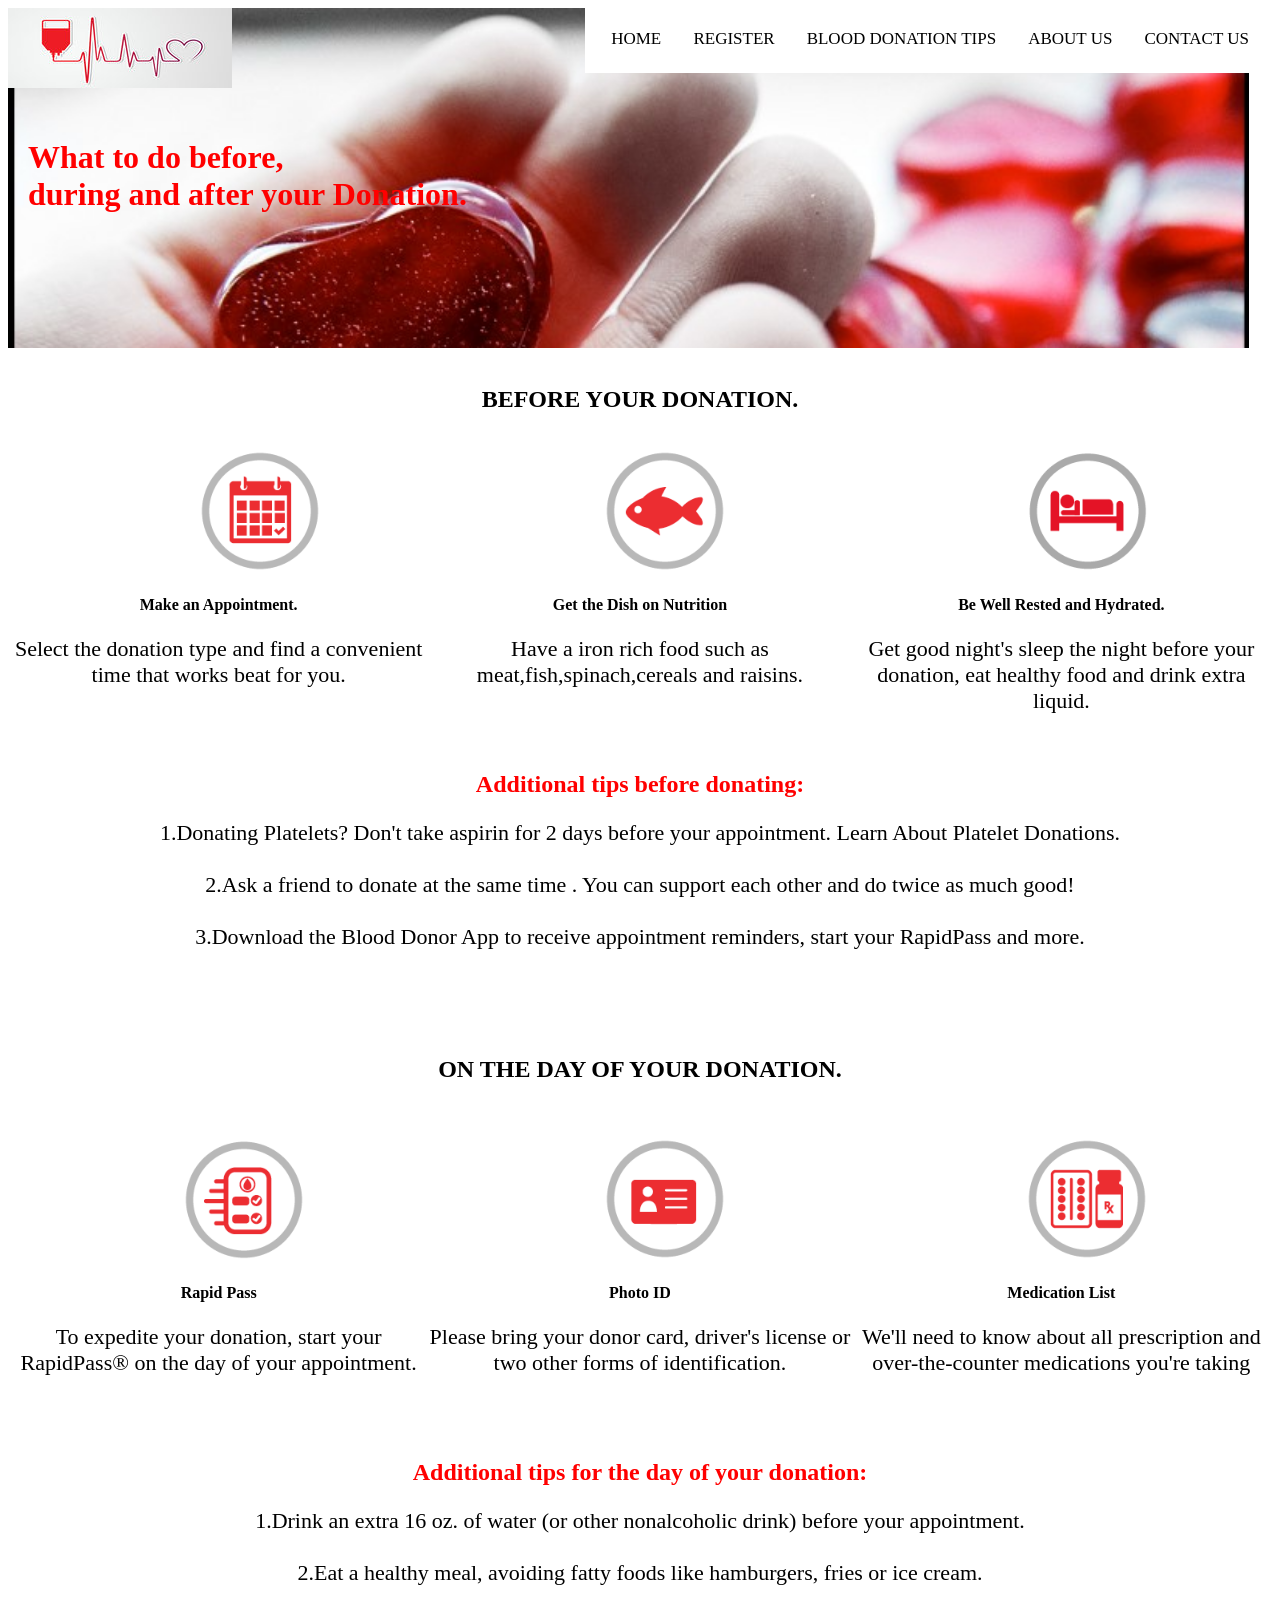
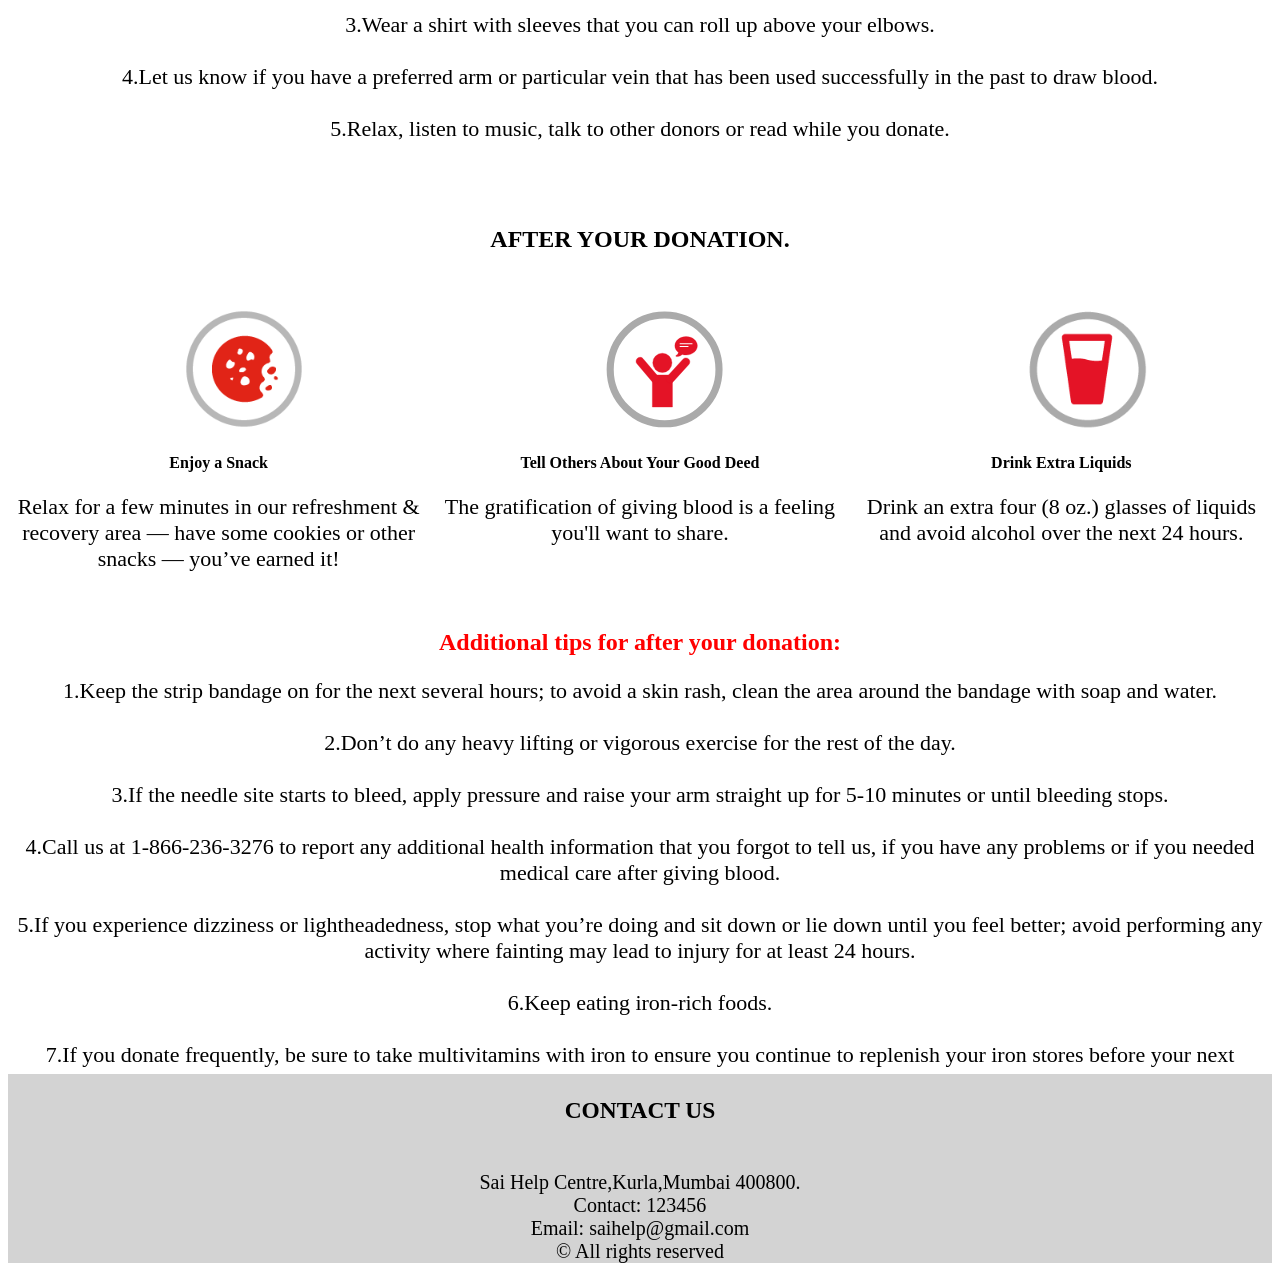
<file: tips.html>
<!DOCTYPE html>
<html>
<head>
	<meta charset="utf-8" name="viewport" content="width=device-width, initial-scale=1">
	<title>TIPS</title>
	<link rel="stylesheet" type="text/css" href="tips.css">
</head>
<body>
 <div class="head" id="home"> 
 	<img src="rsz_201705-veradas.jpg" class="head_img">
 	<nav>
 	<div class="navid" >
 	<a href=index.html>HOME</a> 
 	<a href=donor.html>REGISTER</a>
 	<a href=#>BLOOD DONATION TIPS</a>
 	<a href=aboutus.xml>ABOUT US</a>
 	<a href=#contact>CONTACT US</a>
 	
 	</div>
 	</nav>
 </div>
<div id="head"><br><br><br><br><br>
<h1 id="head1">What to do before,<br>during and after your Donation.</h1>
</div>
<br>
<div id="before">
	<h2 style="text-align: center;">BEFORE YOUR DONATION.</h2><br>
		
	<div id="left">&nbsp;&nbsp;&nbsp;&nbsp;&nbsp;&nbsp;&nbsp;&nbsp;&nbsp;&nbsp;&nbsp;&nbsp;&nbsp;&nbsp;&nbsp;&nbsp;&nbsp;&nbsp;&nbsp;&nbsp;&nbsp;&nbsp;&nbsp;&nbsp;&nbsp;&nbsp;&nbsp;&nbsp;&nbsp;&nbsp;&nbsp;&nbsp;&nbsp;&nbsp;&nbsp;&nbsp;&nbsp;&nbsp;&nbsp;&nbsp;&nbsp;&nbsp;&nbsp;&nbsp;&nbsp;&nbsp;&nbsp;&nbsp;<img src="tips-appointment.png.img.png" width="120px" height="120px">
	<h4 align="center">Make an Appointment.</h4>
	<p align="center" style="font-size: 22px">Select the donation type and find a convenient time that works beat for you.</p>
	</div>



	<div id="center">&nbsp;&nbsp;&nbsp;&nbsp;&nbsp;&nbsp;&nbsp;&nbsp;&nbsp;&nbsp;&nbsp;&nbsp;&nbsp;&nbsp;&nbsp;&nbsp;&nbsp;&nbsp;&nbsp;&nbsp;&nbsp;&nbsp;&nbsp;&nbsp;&nbsp;&nbsp;&nbsp;&nbsp;&nbsp;&nbsp;&nbsp;&nbsp;&nbsp;&nbsp;&nbsp;&nbsp;&nbsp;&nbsp;&nbsp;&nbsp;&nbsp;&nbsp;&nbsp;&nbsp;<img src="tips-iron-food.png.img.png" width="120px" height="120px">
	<h4 style="text-align: center;">Get the Dish on Nutrition</h4>
	<p align="center" style="font-size: 22px">Have a iron rich food such as meat,fish,spinach,cereals and raisins. </p><br>
    </div>


	<div  id="right">&nbsp;&nbsp;&nbsp;&nbsp;&nbsp;&nbsp;&nbsp;&nbsp;&nbsp;&nbsp;&nbsp;&nbsp;&nbsp;&nbsp;&nbsp;&nbsp;&nbsp;&nbsp;&nbsp;&nbsp;&nbsp;&nbsp;&nbsp;&nbsp;&nbsp;&nbsp;&nbsp;&nbsp;&nbsp;&nbsp;&nbsp;&nbsp;&nbsp;&nbsp;&nbsp;&nbsp;&nbsp;&nbsp;&nbsp;&nbsp;&nbsp;&nbsp;&nbsp;&nbsp;<img src="good-nights-sleep.png.img.png" width="120px" height="120px">
	<h4 style="text-align: center;">Be Well Rested and Hydrated.</h4>
	<p align="center" style="font-size: 22px">Get good night's sleep the night before your donation, eat healthy food and drink extra liquid.</p>
	</div>

	<h2 style="color: red" align="center">Additional tips before donating:</h2>
			<p style="font-size: 22px" id="align">
			1.Donating Platelets? Don't take aspirin for 2 days before your appointment. Learn About Platelet 									Donations.<br><br>
			2.Ask a friend to donate at the same time . You can support each other and do twice as much good!<br><br>
			3.Download the Blood Donor App to receive appointment reminders, start your RapidPass and more.
			</p>

</div>
<div id="during">
	<h2 style="text-align: center;">ON THE DAY OF YOUR DONATION.</h2><br><br>
	

	<div id="left">&nbsp;&nbsp;&nbsp;&nbsp;&nbsp;&nbsp;&nbsp;&nbsp;&nbsp;&nbsp;&nbsp;&nbsp;&nbsp;&nbsp;&nbsp;&nbsp;&nbsp;&nbsp;&nbsp;&nbsp;&nbsp;&nbsp;&nbsp;&nbsp;&nbsp;&nbsp;&nbsp;&nbsp;&nbsp;&nbsp;&nbsp;&nbsp;&nbsp;&nbsp;&nbsp;&nbsp;&nbsp;&nbsp;&nbsp;&nbsp;&nbsp;&nbsp;&nbsp;&nbsp;<img src="tips-rapidpass.png.img.png" width="120px" height="120px">
	<h4 style="text-align: center;">Rapid Pass</h4>
	<p align="center" style="font-size: 22px">To expedite your donation, start your RapidPass® on the day of your appointment.</p></div>

	<div id="center">&nbsp;&nbsp;&nbsp;&nbsp;&nbsp;&nbsp;&nbsp;&nbsp;&nbsp;&nbsp;&nbsp;&nbsp;&nbsp;&nbsp;&nbsp;&nbsp;&nbsp;&nbsp;&nbsp;&nbsp;&nbsp;&nbsp;&nbsp;&nbsp;&nbsp;&nbsp;&nbsp;&nbsp;&nbsp;&nbsp;&nbsp;&nbsp;&nbsp;&nbsp;&nbsp;&nbsp;&nbsp;&nbsp;&nbsp;&nbsp;&nbsp;&nbsp;&nbsp;&nbsp;<img src="photoid.png" width="120px" height="120px">
	<h4 style="text-align: center;">Photo ID</h4>
	<p align="center" style="font-size: 22px">Please bring your donor card, driver's license or two other forms of identification.
	 </p><br>
    </div>

    <div  id="right">&nbsp;&nbsp;&nbsp;&nbsp;&nbsp;&nbsp;&nbsp;&nbsp;&nbsp;&nbsp;&nbsp;&nbsp;&nbsp;&nbsp;&nbsp;&nbsp;&nbsp;&nbsp;&nbsp;&nbsp;&nbsp;&nbsp;&nbsp;&nbsp;&nbsp;&nbsp;&nbsp;&nbsp;&nbsp;&nbsp;&nbsp;&nbsp;&nbsp;&nbsp;&nbsp;&nbsp;&nbsp;&nbsp;&nbsp;&nbsp;&nbsp;&nbsp;&nbsp;&nbsp;<img src="tips-medication-list.png.img.png" width="120px" height="120px">
	<h4 style="text-align: center;">Medication List</h4>
	<p align="center" style="font-size: 22px">We'll need to know about all prescription and over-the-counter medications you're taking</p>
	</div>
	<h2  style="color: red" align="center">Additional tips for the day of your donation:</h2>
			<p style="font-size: 22px" id="align">
				1.Drink an extra 16 oz. of water (or other nonalcoholic drink) before your appointment.<br><br>
				2.Eat a healthy meal, avoiding fatty foods like hamburgers, fries or ice cream.<br><br>
				3.Wear a shirt with sleeves that you can roll up above your elbows.<br><br>
				4.Let us know if you have a preferred arm or particular vein that has been used successfully in the past to draw blood.<br><br>
				5.Relax, listen to music, talk to other donors or read while you donate.</p>

</div>
<div id="after">
	<h2 style="text-align: center;">AFTER YOUR DONATION.</h2><br><br>
	<div id="left">&nbsp;&nbsp;&nbsp;&nbsp;&nbsp;&nbsp;&nbsp;&nbsp;&nbsp;&nbsp;&nbsp;&nbsp;&nbsp;&nbsp;&nbsp;&nbsp;&nbsp;&nbsp;&nbsp;&nbsp;&nbsp;&nbsp;&nbsp;&nbsp;&nbsp;&nbsp;&nbsp;&nbsp;&nbsp;&nbsp;&nbsp;&nbsp;&nbsp;&nbsp;&nbsp;&nbsp;&nbsp;&nbsp;&nbsp;&nbsp;&nbsp;&nbsp;&nbsp;&nbsp;<img src="cookie-snack.png.img.png" width="120px" height="120px">
	<h4 style="text-align: center;">Enjoy a Snack</h4>
	<p align="center" style="font-size: 22px">Relax for a few minutes in our refreshment & recovery area — have some cookies or other snacks — you’ve earned it!</p></div>

	<div id="center">&nbsp;&nbsp;&nbsp;&nbsp;&nbsp;&nbsp;&nbsp;&nbsp;&nbsp;&nbsp;&nbsp;&nbsp;&nbsp;&nbsp;&nbsp;&nbsp;&nbsp;&nbsp;&nbsp;&nbsp;&nbsp;&nbsp;&nbsp;&nbsp;&nbsp;&nbsp;&nbsp;&nbsp;&nbsp;&nbsp;&nbsp;&nbsp;&nbsp;&nbsp;&nbsp;&nbsp;&nbsp;&nbsp;&nbsp;&nbsp;&nbsp;&nbsp;&nbsp;&nbsp;<img src="tips-tell-others.svg" width="120px" height="120px">
	<h4 style="text-align: center;">Tell Others About Your Good Deed</h4>
	<p align="center" style="font-size: 22px">The gratification of giving blood is a feeling you'll want to share.
	</p><br>
    </div>


    <div  id="right">&nbsp;&nbsp;&nbsp;&nbsp;&nbsp;&nbsp;&nbsp;&nbsp;&nbsp;&nbsp;&nbsp;&nbsp;&nbsp;&nbsp;&nbsp;&nbsp;&nbsp;&nbsp;&nbsp;&nbsp;&nbsp;&nbsp;&nbsp;&nbsp;&nbsp;&nbsp;&nbsp;&nbsp;&nbsp;&nbsp;&nbsp;&nbsp;&nbsp;&nbsp;&nbsp;&nbsp;&nbsp;&nbsp;&nbsp;&nbsp;&nbsp;&nbsp;&nbsp;&nbsp;<img src="glass-water.png.img.png" width="120px" height="120px">
	<h4 style="text-align: center;">Drink Extra Liquids</h4>
	<p align="center" style="font-size: 22px">Drink an extra four (8 oz.) glasses of liquids and avoid alcohol over the next 24 hours.</p>
	</div>

	<h2 style="color: red" align="center">Additional tips for after your donation:</h2>
	<p style="font-size: 22px" id="align">1.Keep the strip bandage on for the next several hours; to avoid a skin rash, clean the area around the bandage with soap and water.<br><br>
	2.Don’t do any heavy lifting or vigorous exercise for the rest of the day.<br><br>
	3.If the needle site starts to bleed, apply pressure and raise your arm straight up for 5-10 minutes or until bleeding stops.<br><br>
	4.Call us at 1-866-236-3276 to report any additional health information that you forgot to tell us, if you have any problems or if you needed medical care after giving blood.<br><br>
	5.If you experience dizziness or lightheadedness, stop what you’re doing and sit down or lie down until you feel better; avoid performing any activity where fainting may lead to injury for at least 24 hours.<br><br>
	6.Keep eating iron-rich foods.<br><br>
	7.If you donate frequently, be sure to take multivitamins with iron to ensure you continue to replenish your iron stores before your next donation.</p>
</div>
<br><br><br><br><br><br><br><br><br><br><br>

<div id="contact">
	<center>
		<h3>CONTACT US</h3><br>
		Sai Help Centre,Kurla,Mumbai 400800.<br>
		Contact: 123456<br>
		Email: saihelp@gmail.com<br>
		&copy; All rights reserved<br>
	</center>
	
</div>


</body>
</html>
</file>
<file: tips.css>
.head_img{
  position: fixed;
  z-index: 2;
}

.navid{
  margin-right: 5px;
  margin-top: 5px;
  padding-top: 10px;
  padding-right: 10px;
  padding-left: 10px;
  padding-bottom: 10px;
  background: white ;
  font-size: 20px;
  display: block;
  overflow: hidden;
  position: fixed;
  right: 0;
  top: 0;
  z-index: 2;
}

.navid a {
  float: left;
  color: black;
  text-align: center;
  padding: 14px 16px;
  text-decoration-color: white;
  font-size: 17px;
}

.navid a:hover {
  color: red;
  
}

.navid a.active {
  background-color: #4CAF50;
  color: white;
}

#head{
	background-image: url(heart_in_hand_by_kittykitty_bangbang2.jpg);
    padding: 20px; 
    width: 95%;
    height: 300px;
    background-size: 100%;
}
#head1{
		color: red;
}


#left{

	float: left;
	width: 33.33%;
	height: 300px;
	justify-content: center;

}

#center{
	float: center;
	width: 33.33%;
	height: 300px;
	display: inline-block;
	justify-content: center;
}

#right{
	float: right;
	width: 33.33%;
	height: 300px;
	justify-content: center;
}


#before{
	width: 100%;
	height: 650px;
	
}

#during{
	width: 100%;
	height: 750px;
	
}


#after{
	width: 100%;
	height: 650px;
	
}

#align{
	text-align: center;
}

#contact {
   font-size: 20px;
   width: 100%;
   background-color: lightgrey;
   color: black;
   text-align: center;
   display:inline-block;
   margin-top: 5px;
   padding:0px;
   margin:0px;

}
</file>
